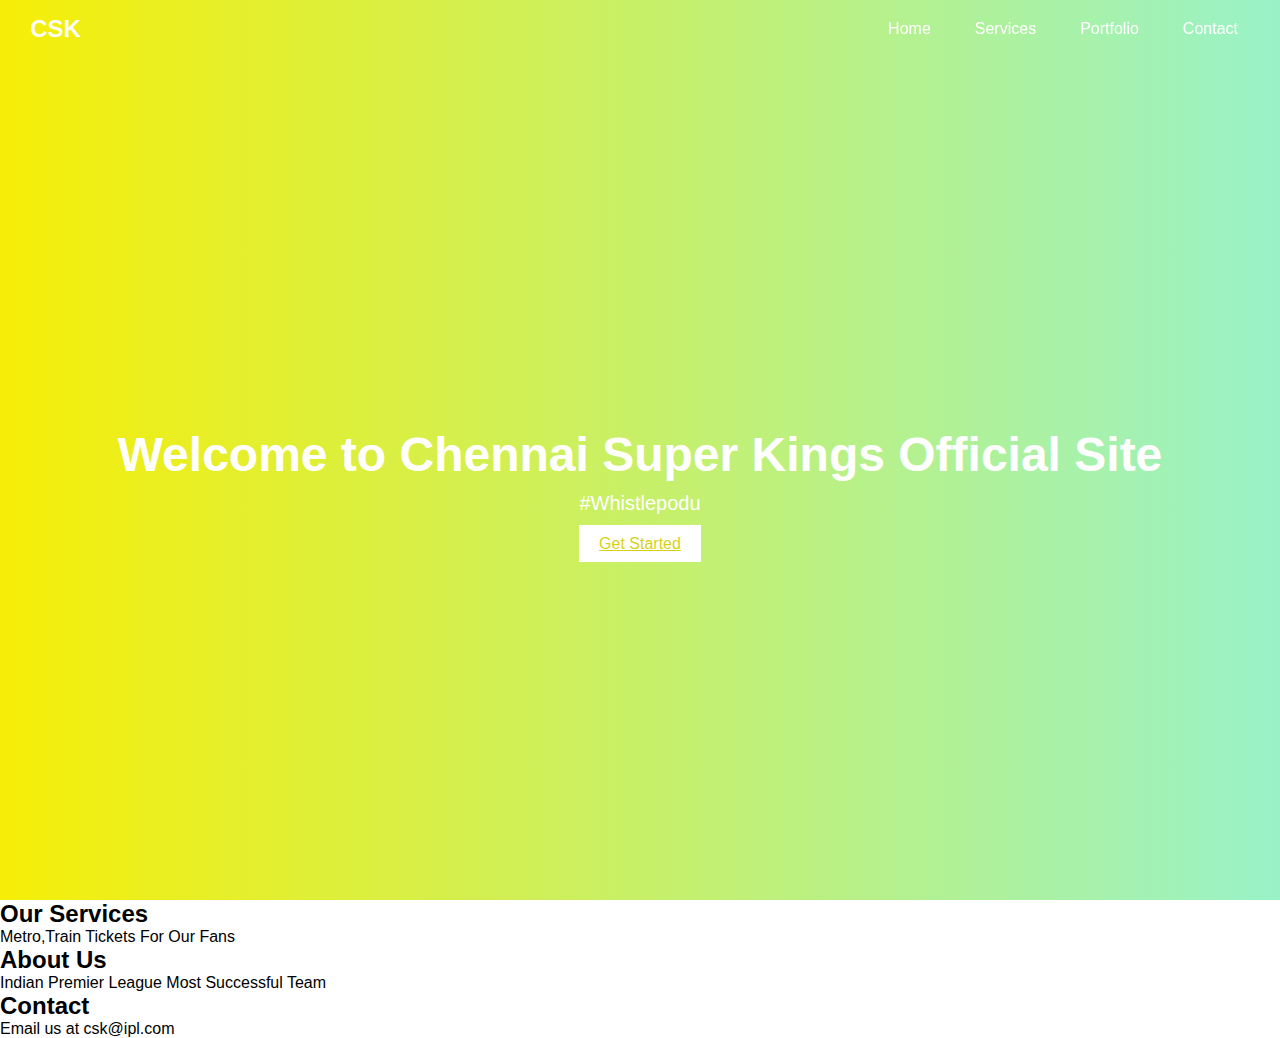
<file: Landing Page/index.html>
<!DOCTYPE html>
<html lang="en">
<head>
  <meta charset="UTF-8" />
  <meta name="viewport" content="width=device-width, initial-scale=1.0"/>
  <title>Responsive Landing Page</title>
  <link rel="stylesheet" href="style.css" />
</head>
<body>
  <header>
    <nav id="navbar">
      <div class="logo">CSK</div>
      <ul class="nav-links">
        <li><a href="#">Home</a></li>
        <li><a href="#">Services</a></li>
        <li><a href="#">Portfolio</a></li>
        <li><a href="#">Contact</a></li>
      </ul>
    </nav>
    <div class="hero-text">
      <h1>Welcome to Chennai Super Kings Official Site</h1>
      <p>#Whistlepodu</p>
      <a href="#" class="btn">Get Started</a>
    </div>
  </header>

  <main>
      <section class="section">
       <h2>Our Services</h2>
       <p>Metro,Train Tickets For Our Fans</p>
       </section>
      <section class="section">
       <h2>About Us</h2>
        <p>Indian Premier League Most Successful Team</p>
       </section>
       <section class="section">
       <h2>Contact</h2>
        <p>Email us at csk@ipl.com</p>
        </section>
  </main>

  <script src="script.js"></script>
</body>
</html>
</file>
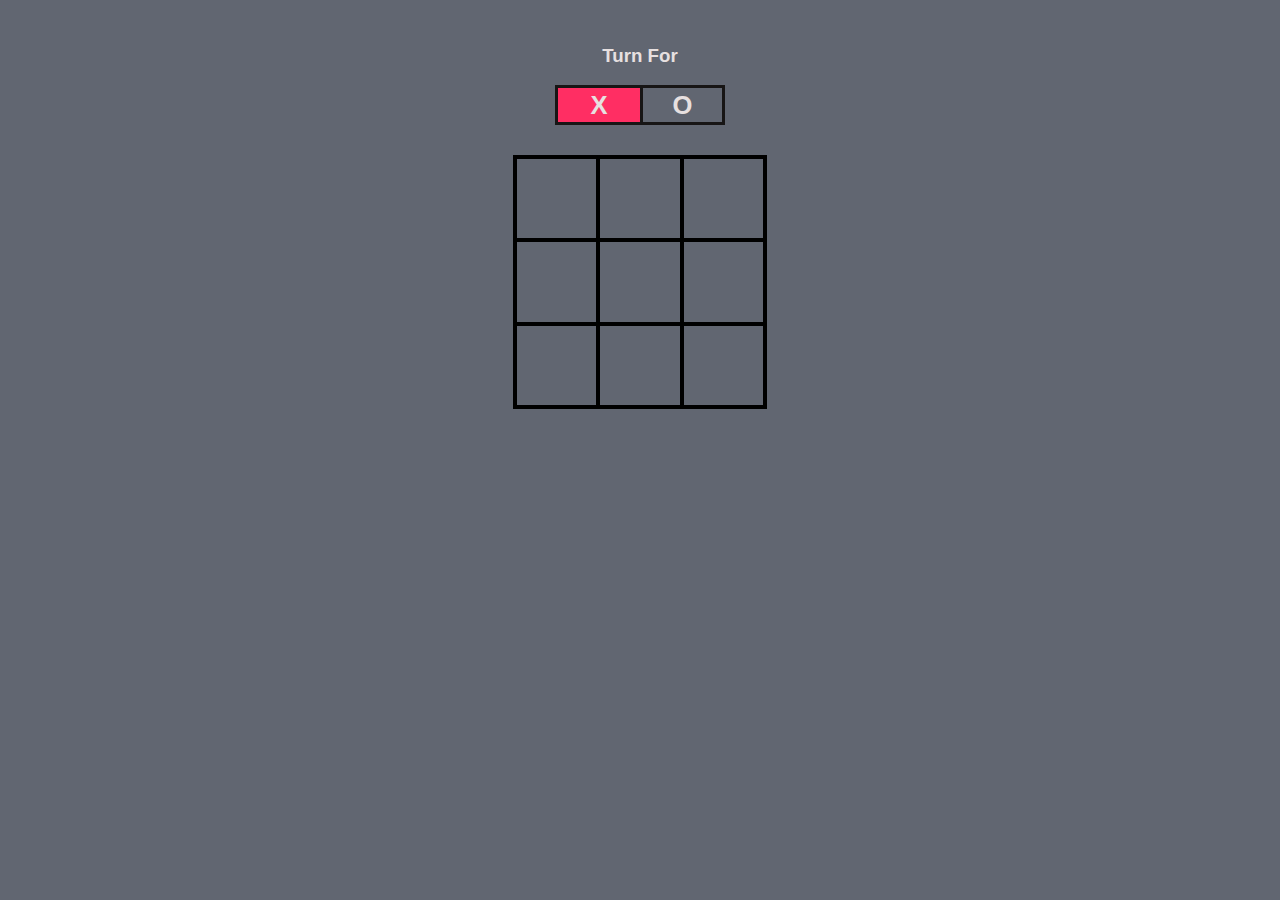
<file: Tic Tac Toe/index.html>
<!DOCTYPE html>
<html lang="en">
<head>
    <meta charset="UTF-8">
    <meta http-equiv="X-UA-Compatible" content="IE=edge">
    <meta name="viewport" content="width=device-width, initial-scale=1.0">
    <title>Tic_Tac_Toe</title>
    <link rel="stylesheet" href="style.css">
</head>
<body>
    <div class="turn-container">
        <h3>Turn For</h3>
        <div class="turn-box align">X</div>
        <div class="turn-box align">O</div>
        <div class="bg"></div>
    </div>
    <div class="main-grid">
        <div class="box align">0</div>
        <div class="box align">1</div>
        <div class="box align">2</div>
        <div class="box align">3</div>
        <div class="box align">4</div>
        <div class="box align">5</div>
        <div class="box align">6</div>
        <div class="box align">7</div>
        <div class="box align">8</div>
    </div>
    <h2 id="results"></h2>
    <button id="play-again">Play Again</button>
    <script src="script.js"></script>
</body>
</html>
</file>
<file: Tic Tac Toe/style.css>
*{
    color: rgb(231, 224, 224);
    font-family: sans-serif;
    transition: 0.2s ease-in-out;
    user-select: none;
}

.align{
    display: flex;
    justify-content: center;
    align-items: center;
}

body{
    background-color: #616671;
    margin: 0;
    padding: 0;
    width: 100vw;
    text-align: center;
    padding-top: 5vh;
}

.turn-container{
    width: 170px;
    height: 80px;
    margin: auto;
    display: grid;
    grid-template-columns: 1fr 1fr;
    grid-template-rows: 1fr 1fr;
    position: relative;
}

.turn-container h3{
    margin: 0;
    grid-column-start: 1;
    grid-column-end: 3;
}

.turn-container .turn-box{
    border: 3px solid #171515;
    font-size: 1.6rem;
    font-weight: 700;
}

.turn-container .turn-box:nth-child(even){
    border-right: none;
}

.bg{
    position: absolute;
    bottom: 0;
    left: 0;
    width: 85px;
    height: 40px;
    background-color: #FF2E63;
    z-index: -1;
}

.main-grid{
    display: grid;
    grid-template-columns: repeat(3, 1fr);
    grid-template-rows: repeat(3, 1fr);
    height: 250px;
    width: 250px;
    margin: 30px auto;
    border: 2px solid #000;
}

.box{
    cursor: pointer;
    font-size: 2rem;
    font-weight: 700;
    border: 2px solid #000;
}

.box:hover{
    background-color: #FF2E63;
}

#play-again{
    background-color: #FF2E63;
    padding: 10px 25px;
    border: none;
    font-size: 1.2rem;
    border-radius: 5px;
    cursor: pointer;
    display: none;
}

#play-again:hover{
    padding: 10px 50px;
    background-color: #08D9D6;
    color: #000;
}
</file>
<file: Landing Page/style.css>
/* Reset and base styles */
* {
  margin: 0;
  padding: 0;
  box-sizing: border-box;
}

body, html {
  font-family: 'Segoe UI', sans-serif;
  scroll-behavior: smooth;
}

/* Navbar */
nav {
  position: fixed;
  width: 100%;
  top: 0;
  background-color: transparent;
  padding: 15px 30px;
  display: flex;
  justify-content: space-between;
  align-items: center;
  transition: background-color 0.3s ease, box-shadow 0.3s ease;
  z-index: 1000;
}

nav.scrolled {
  background-color: #abc034;
  box-shadow: 0 4px 10px rgba(0,0,0,0.3);
}

.logo {
  font-size: 24px;
  color: white;
  font-weight: bold;
}

.nav-links {
  list-style: none;
  display: flex;
  gap: 20px;
}

.nav-links li a {
  color: white;
  text-decoration: none;
  padding: 8px 12px;
  transition: background 0.3s, color 0.3s;
  border-radius: 5px;
}

.nav-links li a:hover {
  background-color: white;
  color: #333;
}

/* Hero Section */
header {
  height: 100vh;
  background: linear-gradient(to right, #f6ee07, #99f2c8);
  color: white;
  display: flex;
  flex-direction: column;
  justify-content: center;
  align-items: center;
  padding-top: 80px;
  text-align: center;
}

.hero-text h1 {
  font-size: 48px;
  margin-bottom: 10px;
}

.hero-text p {
  font-size: 20px;
  margin-bottom: 20px;
}

.btn {
  background-color: white;
  color: #d5d215;
  padding: 10px 20px;
  text-decor
</file>
